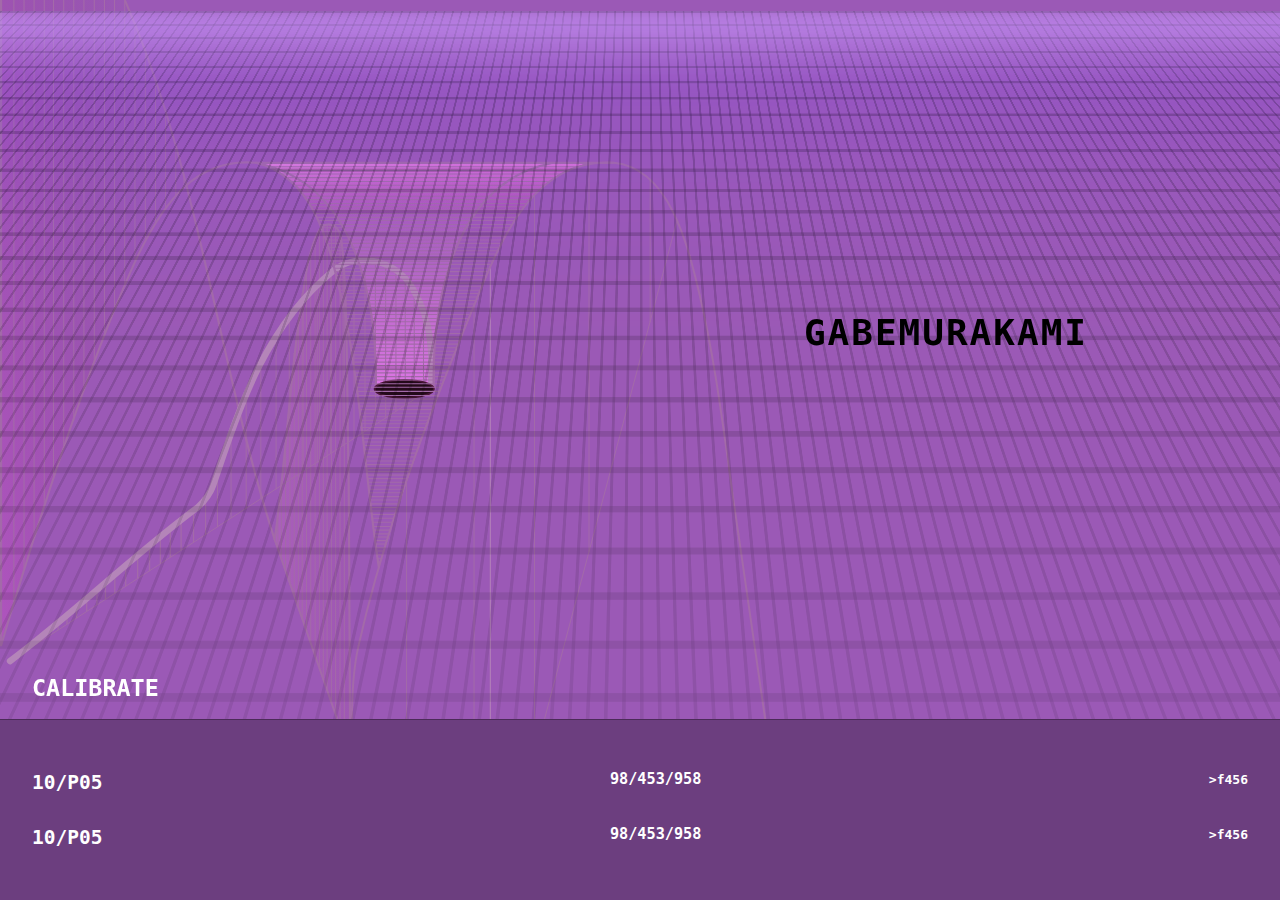
<file: index.html>
<!DOCTYPE html>
<html lang="<%= I18n.locale %>" dir="ltr">
<head>
    <title>Gabemurakami</title>
    <meta name="viewport" content="width=device-width,initial-scale=1">
    <meta name="mobile-web-app-capable" content="yes">

    <link rel="icon" href="/icon.png" type="image/png">
    <link rel="icon" href="/icon.svg" type="image/svg+xml">
    <link rel="apple-touch-icon" href="/icon.png">

    <link rel="stylesheet" href="assets/css/main.css">
    <link rel="stylesheet" href="assets/css/variables.css">
</head>

<body>

<main>

    <div class="spectral-purple-display">
        <div class="content">
            <div class="spectral-charts-container s-p-c-5634cali-container">
                <svg
                        width="204.17526mm"
                        height="200.61514mm"
                        viewBox="0 0 204.17526 200.61514"
                        version="1.1"
                        id="svg1"
                        xml:space="preserve"
                        xmlns:xlink="http://www.w3.org/1999/xlink"
                        xmlns="http://www.w3.org/2000/svg"
                        xmlns:svg="http://www.w3.org/2000/svg"><defs
     id="defs1"><linearGradient
       id="linearGradient103"><stop
         style="stop-color:#ff84ff;stop-opacity:0.66952378;"
         offset="0"
         id="stop103" /><stop
                        style="stop-color:#d380cd;stop-opacity:0;"
                        offset="1"
                        id="stop104" /></linearGradient><linearGradient
                        id="linearGradient59"><stop
         style="stop-color:#da79d7;stop-opacity:0.38665655;"
         offset="0"
         id="stop59" /><stop
                        style="stop-color:#772a73;stop-opacity:0;"
                        offset="1"
                        id="stop60" /></linearGradient><linearGradient
                        id="linearGradient54"><stop
         style="stop-color:#e99de9;stop-opacity:1;"
         offset="0"
         id="stop53" /><stop
                        style="stop-color:#c75ec2;stop-opacity:0;"
                        offset="1"
                        id="stop54" /></linearGradient><linearGradient
                        id="linearGradient52"><stop
         style="stop-color:#bd22bd;stop-opacity:0.29370272;"
         offset="0"
         id="stop51" /><stop
                        style="stop-color:#c75ec2;stop-opacity:0;"
                        offset="1"
                        id="stop52" /></linearGradient><linearGradient
                        id="linearGradient39"><stop
         style="stop-color:#cf4dcb;stop-opacity:1;"
         offset="0"
         id="stop39" /><stop
                        style="stop-color:#772a73;stop-opacity:0;"
                        offset="1"
                        id="stop40" /></linearGradient><linearGradient
                        xlink:href="#linearGradient103"
                        id="linearGradient105"
                        gradientUnits="userSpaceOnUse"
                        x1="773.93109"
                        y1="826.12598"
                        x2="774.31323"
                        y2="766.23132"
                        gradientTransform="translate(-8.7818667,468.85522)" /><linearGradient
                        xlink:href="#linearGradient59"
                        id="linearGradient106"
                        gradientUnits="userSpaceOnUse"
                        x1="730.62799"
                        y1="856.19373"
                        x2="787.73682"
                        y2="854.50995"
                        gradientTransform="translate(-8.7818667,468.85522)" /><linearGradient
                        xlink:href="#linearGradient39"
                        id="linearGradient107"
                        gradientUnits="userSpaceOnUse"
                        gradientTransform="matrix(4.9700969,0,0,4.9335033,-1556.6167,438.45168)"
                        x1="443.08014"
                        y1="171.7511"
                        x2="455.66003"
                        y2="169.85371" /><linearGradient
                        xlink:href="#linearGradient54"
                        id="linearGradient108"
                        gradientUnits="userSpaceOnUse"
                        gradientTransform="matrix(4.9782355,0,0,4.9782355,-1559.6231,432.20803)"
                        x1="467.21539"
                        y1="161.21964"
                        x2="467.23563"
                        y2="164.04645" /><linearGradient
                        xlink:href="#linearGradient52"
                        id="linearGradient109"
                        gradientUnits="userSpaceOnUse"
                        gradientTransform="matrix(4.9782355,0,0,4.9782355,-1559.6231,432.20804)"
                        x1="467.21539"
                        y1="161.21964"
                        x2="466.88483"
                        y2="166.09949" /></defs><g
                        id="layer1"
                        transform="translate(-658.05116,-1192.0064)"><path
       style="fill:url(#linearGradient105);fill-opacity:1;stroke:none;stroke-width:0.264583;stroke-linecap:round;stroke-dasharray:none;stroke-opacity:1"
       d="m 757.49601,1295.0205 15.30641,-0.079 0.11626,-8.4814 0.49046,-6.2066 0.47127,-4.1254 0.52414,-3.2657 0.84042,-4.1435 1.05029,-4.0799 0.53692,-1.7933 1.28985,-3.7557 1.40933,-3.2487 1.82353,-3.5572 1.8791,-3.0419 1.52265,-2.0916 2.47147,-2.8504 2.53558,-2.3883 3.63786,-2.6147 3.55727,-1.8948 3.34114,-1.2886 2.42832,-1.0277 h -6.3273 -13.7744 -34.19046 l -21.55743,0.11 5.15795,1.7376 2.62289,1.1816 3.10084,1.7892 3.46726,2.7049 2.02739,1.9623 1.67519,1.8946 1.39242,1.7994 1.56684,2.3183 1.43293,2.4533 1.48767,2.9759 1.63676,4.0021 1.06408,3.0657 1.4134,5.1614 1.10525,5.4805 0.90741,7.4985 0.57237,7.6519 z"
       id="path103-5" /><path
                        style="fill:url(#linearGradient106);fill-opacity:1;stroke:#a36aa9;stroke-width:0.264583;stroke-linecap:round;stroke-dasharray:none;stroke-opacity:1"
                        d="m 730.45223,1334.1871 20.25235,57.8805 -0.0936,-15.6453 -0.0468,-14.2655 -0.0935,-18.4282 -0.11109,-17.9137 -0.11806,-9.2181 -0.1819,-10.4842 -0.0992,-10.5172 -0.19844,-11.344 -0.38034,-13.0803 -0.16536,-5.5232 -0.42995,-6.4161 -0.32684,-3.0724 -0.37417,-2.0697 -0.91208,-1.8124 -1.54347,-0.7951 -1.50839,0.023 -0.74837,0.4911 -0.92374,1.0641 -0.95883,1.9059 -0.87698,2.3503 -0.90038,3.5898 -0.38587,1.906 -0.60804,3.5313 -0.86526,5.2969 -0.60804,4.3732 -0.7016,5.5776 -0.83828,6.7607 -0.89297,8.7478 -0.71107,7.1768 -0.74414,7.7887 -0.97565,9.1777 -0.99218,8.8966 -0.66146,3.9357 z"
                        id="path59-4" /><path
                        style="opacity:0.4;fill:url(#linearGradient107);fill-opacity:1;stroke:none;stroke-width:0.265903;stroke-linecap:round;stroke-dasharray:none;stroke-opacity:1"
                        d="m 658.34909,1192.0174 0.0859,169.4225 6.72465,-20.8305 6.32379,-19.494 5.952,-17.4042 6.42695,-17.8208 5.79729,-15.0524 7.20403,-15.741 5.33035,-8.6032 3.90068,-4.0147 1.6167,-1.4877 -1.82157,-6.7812 -2.24206,-8.0784 -3.49447,-11.0594 -2.96258,-8.3615 -3.49517,-8.8457 -1.63794,-3.8163 -0.93331,-2.0333 z"
                        id="path39-4-1" /><path
                        style="fill:url(#linearGradient108);fill-opacity:1;stroke:#a36aa9;stroke-width:0.284456;stroke-linecap:round;stroke-dasharray:none;stroke-opacity:1"
                        d="m 726.87869,1235.1965 87.24352,-0.156 -4.84063,1.6503 -3.54085,1.7785 -4.62354,3.4583 -3.27838,3.3674 -2.78465,3.7818 -2.20261,3.4804 -2.07468,3.7946 -2.9066,5.9571 -3.7713,9.1258 -2.75693,6.6418 -3.57278,8.6584 -3.6941,9.4595 -2.88843,7.2849 -3.29515,9.2601 -2.33035,6.7526 -2.94353,8.3676 -2.68526,8.8744 -1.55112,4.598 -0.54401,-2.3799 -1.18611,-8.7055 -1.05779,-9.5041 -0.87518,-7.5503 -2.01579,-16.7302 -2.06486,-14.6895 -2.68988,-13.3203 -0.9422,-3.7424 -1.15633,-4.5138 -1.71289,-5.3409 -2.11551,-5.1368 -2.16966,-4.09 -2.69615,-3.6117 -2.85399,-2.6961 -3.86314,-2.5305 z"
                        id="path40-5-2-5" /><path
                        style="fill:none;fill-opacity:1;stroke:#b485b9;stroke-width:0.264583;stroke-linecap:round;stroke-dasharray:none;stroke-opacity:1"
                        d="M 787.77932,1392.2246 V 1262.529"
                        id="path67-5" /><path
                        style="fill:url(#linearGradient109);fill-opacity:1;stroke:#a36aa9;stroke-width:0.284456;stroke-linecap:round;stroke-dasharray:none;stroke-opacity:1"
                        d="m 726.87869,1235.1965 87.24352,-0.156 -4.84063,1.6503 -3.54085,1.7785 -4.62354,3.4583 -3.27838,3.3674 -2.78465,3.7818 -2.20261,3.4804 -2.07468,3.7946 -2.9066,5.9571 -3.7713,9.1258 -2.75693,6.6418 -3.57278,8.6584 -3.6941,9.4595 -2.88843,7.2849 -3.29515,9.2601 -2.33035,6.7526 -2.94353,8.3676 -2.68526,8.8744 -1.55112,4.598 -0.54401,-2.3799 -1.18611,-8.7055 -1.05779,-9.5041 -0.87518,-7.5503 -2.01579,-16.7302 -2.06486,-14.6895 -2.68988,-13.3203 -0.9422,-3.7424 -1.15633,-4.5138 -1.71289,-5.3409 -2.11551,-5.1368 -2.16966,-4.09 -2.69615,-3.6117 -2.85399,-2.6961 -3.86314,-2.5305 z"
                        id="path40-5-4" /><path
                        style="fill:none;stroke:#a36aa9;stroke-width:0.285247;stroke-linecap:round;stroke-dasharray:none;stroke-opacity:1"
                        d="m 696.50154,1255.8363 v -50.5857"
                        id="path28-3-0-5-4-1-9" /><path
                        style="fill:none;stroke:#a36aa9;stroke-width:0.288298;stroke-linecap:butt;stroke-dasharray:none;stroke-opacity:1"
                        d="M 664.41279,1342.7691 V 1192.0113"
                        id="path28-9-5-7-8" /><path
                        style="fill:none;stroke:#a36aa9;stroke-width:0.287345;stroke-linecap:butt;stroke-dasharray:none;stroke-opacity:1"
                        d="M 661.72156,1351.7954 V 1192.0113"
                        id="path28-1-4-3" /><path
                        style="fill:none;stroke:#a36aa9;stroke-width:0.568912;stroke-dasharray:none;stroke-opacity:1"
                        d="M 725.87857,1235.0865 H 820.4845"
                        id="path5-46-4-8" /><path
                        style="fill:none;stroke:#a36aa9;stroke-width:0.289427;stroke-linecap:butt;stroke-dasharray:none;stroke-opacity:1"
                        d="M 667.07186,1334.4681 V 1192.0113"
                        id="path28-7-99-9-5" /><path
                        style="fill:none;stroke:#a36aa9;stroke-width:0.28988;stroke-linecap:butt;stroke-dasharray:none;stroke-opacity:1"
                        d="M 669.76309,1326.3364 V 1192.0113"
                        id="path28-9-3-1-3-2" /><path
                        style="fill:none;stroke:#a36aa9;stroke-width:0.289304;stroke-linecap:butt;stroke-dasharray:none;stroke-opacity:1"
                        d="m 672.21314,1318.6983 v -126.687"
                        id="path28-3-4-9-2" /><path
                        style="fill:none;stroke:#a36aa9;stroke-width:0.289101;stroke-linecap:butt;stroke-dasharray:none;stroke-opacity:1"
                        d="M 674.90437,1310.7014 V 1192.0113"
                        id="path28-9-1-9-2-2" /><path
                        style="fill:none;stroke:#a36aa9;stroke-width:0.288686;stroke-linecap:butt;stroke-dasharray:none;stroke-opacity:1"
                        d="M 677.56344,1303.363 V 1192.0113"
                        id="path28-7-9-1-8-7" /><path
                        style="fill:none;stroke:#a36aa9;stroke-width:0.287695;stroke-linecap:butt;stroke-dasharray:none;stroke-opacity:1"
                        d="M 680.25468,1295.5065 V 1192.0113"
                        id="path28-9-3-4-0-3-0" /><path
                        style="fill:none;stroke:#a36aa9;stroke-width:0.287227;stroke-linecap:butt;stroke-dasharray:none;stroke-opacity:1"
                        d="m 683.00271,1288.2021 v -96.1908"
                        id="path28-3-0-7-0-3" /><path
                        style="fill:none;stroke:#a36aa9;stroke-width:0.285804;stroke-linecap:butt;stroke-dasharray:none;stroke-opacity:1"
                        d="m 685.69395,1280.7587 v -88.7474"
                        id="path28-9-1-3-5-1-4" /><path
                        style="fill:none;stroke:#a36aa9;stroke-width:0.284842;stroke-linecap:butt;stroke-dasharray:none;stroke-opacity:1"
                        d="m 688.35303,1273.9865 v -81.9754"
                        id="path28-7-9-6-8-7-6" /><path
                        style="fill:none;stroke:#a36aa9;stroke-width:0.285263;stroke-linecap:butt;stroke-dasharray:none;stroke-opacity:1"
                        d="m 691.04426,1267.193 v -75.1819"
                        id="path28-9-3-4-1-7-8-3" /><path
                        style="fill:none;stroke:#a36aa9;stroke-width:0.284456;stroke-linecap:round;stroke-dasharray:none;stroke-opacity:1"
                        d="M 693.75351,1260.8289 V 1198.046"
                        id="path28-9-3-4-4-0-9-6" /><path
                        style="fill:none;stroke:#a36aa9;stroke-width:0.283525;stroke-linecap:round;stroke-dasharray:none;stroke-opacity:1"
                        d="m 699.19279,1251.0337 v -38.0511"
                        id="path28-9-1-3-2-8-5-3" /><path
                        style="fill:none;stroke:#a36aa9;stroke-width:0.280935;stroke-linecap:round;stroke-dasharray:none;stroke-opacity:1"
                        d="m 701.85186,1247.0022 v -25.9126"
                        id="path28-7-9-6-5-0-4-3" /><path
                        style="fill:none;stroke:#a36aa9;stroke-width:0.273602;stroke-linecap:round;stroke-dasharray:none;stroke-opacity:1"
                        d="m 704.54309,1243.4621 v -13.3622"
                        id="path28-9-3-4-1-4-4-9-4" /><path
                        style="fill:none;stroke:#a36aa9;stroke-width:0.234135;stroke-linecap:round;stroke-dasharray:none;stroke-opacity:1"
                        d="m 706.70395,1241.1766 v -3.342"
                        id="path28-9-3-4-1-4-4-9-5-4" /><path
                        style="fill:none;stroke:#a36aa9;stroke-width:0.568912;stroke-linecap:round;stroke-dasharray:none;stroke-opacity:1"
                        d="m 725.87857,1235.0865 c -15.37404,-1.4262 -24.20143,9.4537 -31.80729,25.5401 -5.6067,12.2545 -17.2737,40.2028 -35.73542,102.1433"
                        id="path6-0-7-0-3" /><path
                        id="path21-0-8-9"
                        style="fill:none;stroke:#a36aa9;stroke-width:0.529167;stroke-linecap:round;stroke-dasharray:none;stroke-opacity:1"
                        d="m 820.4845,1235.0865 c 14.67764,1.4178 19.57059,21.6822 22.73601,35.1872 4.85602,20.7598 6.99745,42.011 10.20702,63.0549 m -32.94303,-98.2421 c -21.61589,-1.5263 -30.30257,21.3153 -37.11194,37.9759 -11.98566,29.1884 -23.5126,58.83 -30.43076,89.7074" /><path
                        style="fill:none;stroke:#a36aa9;stroke-width:1.31715;stroke-opacity:1"
                        d="M 658.3358,1362.7699 Z"
                        id="path23-7-0-2" /><path
                        style="fill:none;stroke:#a36aa9;stroke-width:0.569278;stroke-dasharray:none;stroke-opacity:1"
                        d="M 658.3358,1362.7699 V 1192.0132"
                        id="path24-6-8-5" /><path
                        style="fill:none;stroke:#a36aa9;stroke-width:0.568912;stroke-linecap:butt;stroke-dasharray:none;stroke-opacity:1"
                        d="m 691.16595,1192.2348 c 19.59512,44.8331 24.57987,96.2948 39.56625,142.553"
                        id="path25-1-6-8" /><path
                        style="fill:none;stroke:#a36aa9;stroke-width:0.568912;stroke-linecap:round;stroke-dasharray:none;stroke-opacity:1"
                        d="m 730.7322,1334.7878 c 3.43224,-24.4356 4.28914,-49.2345 8.87545,-73.4926 0.93137,-3.4723 2.62079,-12.8453 7.51932,-9.0029 0.63094,0.7119 1.03174,2.0044 1.15281,2.8511 0.21406,1.4963 0.54149,3.9575 0.69766,6.5269 0.21057,3.4648 0.1797,3.5261 0.47143,9.1415 0.57383,15.1745 0.46148,30.0278 0.81464,45.0386 0.25289,25.4574 0.25289,50.9165 0.46148,76.3743"
                        id="path30-2-2-0" /><path
                        style="fill:none;stroke:#a36aa9;stroke-width:0.529167;stroke-linecap:round;stroke-dasharray:none;stroke-opacity:1"
                        d="m 730.7322,1334.7878 19.99274,57.4369"
                        id="path31-9-5-4" /><path
                        style="fill:none;stroke:#a36aa9;stroke-width:0.284456;stroke-linecap:round;stroke-dasharray:none;stroke-opacity:1"
                        d="M 749.14967,1387.6991 V 1262.0889"
                        id="path32-61-7-7" /><path
                        style="fill:none;stroke:#a36aa9;stroke-width:0.284456;stroke-linecap:round;stroke-dasharray:none;stroke-opacity:1"
                        d="M 748.01728,1384.6645 V 1254.1916"
                        id="path32-0-0-4-6" /><path
                        style="fill:none;stroke:#a36aa9;stroke-width:0.284456;stroke-linecap:round;stroke-dasharray:none;stroke-opacity:1"
                        d="m 746.85098,1381.0903 0.01,-129.1175"
                        id="path32-0-8-42-9-5" /><path
                        style="fill:none;stroke:#a36aa9;stroke-width:0.284456;stroke-linecap:round;stroke-dasharray:none;stroke-opacity:1"
                        d="m 745.73964,1377.8603 -0.01,-126.3817"
                        id="path32-9-2-9-7" /><path
                        style="fill:none;stroke:#a36aa9;stroke-width:0.284456;stroke-linecap:round;stroke-dasharray:none;stroke-opacity:1"
                        d="M 744.60724,1374.836 V 1251.2817"
                        id="path32-0-2-2-4-1" /><path
                        style="fill:none;stroke:#a36aa9;stroke-width:0.284456;stroke-linecap:round;stroke-dasharray:none;stroke-opacity:1"
                        d="m 743.5855,1371.4963 0.0299,-119.7537"
                        id="path32-0-8-0-05-5-3" /><path
                        style="fill:none;stroke:#a36aa9;stroke-width:0.284456;stroke-linecap:round;stroke-dasharray:none;stroke-opacity:1"
                        d="M 742.5563,1368.5437 V 1252.7513"
                        id="path32-6-5-9-3" /><path
                        style="fill:none;stroke:#a36aa9;stroke-width:0.284456;stroke-linecap:round;stroke-dasharray:none;stroke-opacity:1"
                        d="M 741.42391,1365.5221 V 1255.0962"
                        id="path32-0-6-29-3-3" /><path
                        style="fill:none;stroke:#a36aa9;stroke-width:0.284456;stroke-linecap:round;stroke-dasharray:none;stroke-opacity:1"
                        d="M 740.25761,1361.9552 V 1258.3065"
                        id="path32-0-8-4-0-5-8" /><path
                        style="fill:none;stroke:#a36aa9;stroke-width:0.284456;stroke-linecap:round;stroke-dasharray:none;stroke-opacity:1"
                        d="m 739.14627,1358.7325 v -95.4882"
                        id="path32-9-9-28-7-5" /><path
                        style="fill:none;stroke:#a36aa9;stroke-width:0.284456;stroke-linecap:round;stroke-dasharray:none;stroke-opacity:1"
                        d="m 738.01387,1355.7169 v -86.1598"
                        id="path32-0-2-5-3-0-1" /><path
                        style="fill:none;stroke:#a36aa9;stroke-width:0.284456;stroke-linecap:round;stroke-dasharray:none;stroke-opacity:1"
                        d="m 736.99212,1352.3918 v -74.8351"
                        id="path32-0-8-0-0-8-8-0" /><path
                        style="fill:none;stroke:#a36aa9;stroke-width:0.284456;stroke-linecap:round;stroke-dasharray:none;stroke-opacity:1"
                        d="m 735.90224,1349.5197 v -64.0444"
                        id="path32-6-7-04-1-8" /><path
                        style="fill:none;stroke:#a36aa9;stroke-width:0.284456;stroke-linecap:round;stroke-dasharray:none;stroke-opacity:1"
                        d="m 734.76984,1346.5119 v -47.2885"
                        id="path32-0-6-2-0-9-7" /><path
                        style="fill:none;stroke:#a36aa9;stroke-width:0.284456;stroke-linecap:round;stroke-dasharray:none;stroke-opacity:1"
                        d="m 733.60354,1342.957 v -34.5388"
                        id="path32-0-8-4-7-9-9-6" /><path
                        style="fill:none;stroke:#a36aa9;stroke-width:0.281418;stroke-linecap:round;stroke-dasharray:none;stroke-opacity:1"
                        d="m 732.4922,1339.7684 v -20.5315"
                        id="path32-9-9-2-1-7-3" /><path
                        style="fill:none;stroke:#a36aa9;stroke-width:0.284456;stroke-linecap:round;stroke-dasharray:none;stroke-opacity:1"
                        d="m 731.5663,1337.1558 v -7.9638"
                        id="path32-0-2-5-2-9-8-5" /><path
                        style="fill:#000000;fill-opacity:1;stroke:#a36aa9;stroke-width:0.284456;stroke-linecap:round;stroke-dasharray:none;stroke-opacity:1"
                        d="m 731.57093,1237.0763 h 76.83693"
                        id="path34-6-2-0" /><path
                        style="fill:#000000;fill-opacity:1;stroke:#a36aa9;stroke-width:0.284456;stroke-linecap:round;stroke-dasharray:none;stroke-opacity:1"
                        d="m 729.71162,1236.1281 h 80.86819"
                        id="path34-6-2-6-8" /><path
                        style="fill:#000000;fill-opacity:1;stroke:#a36aa9;stroke-width:0.284456;stroke-linecap:round;stroke-dasharray:none;stroke-opacity:1"
                        d="m 733.82601,1239.0052 h 70.99881"
                        id="path35-2-5-0" /><path
                        style="fill:#000000;fill-opacity:1;stroke:#a36aa9;stroke-width:0.284456;stroke-linecap:round;stroke-dasharray:none;stroke-opacity:1"
                        d="m 736.35836,1241.0131 h 65.73831"
                        id="path36-5-3-4" /><path
                        style="fill:#000000;fill-opacity:1;stroke:#a36aa9;stroke-width:0.285263;stroke-linecap:round;stroke-dasharray:none;stroke-opacity:1"
                        d="m 737.85711,1242.8909 h 62.18138"
                        id="path34-9-4-4-1" /><path
                        style="fill:#000000;fill-opacity:1;stroke:#a36aa9;stroke-width:0.284456;stroke-linecap:round;stroke-dasharray:none;stroke-opacity:1"
                        d="m 739.3313,1244.8198 h 58.87715"
                        id="path35-1-4-9-1" /><path
                        style="fill:#000000;fill-opacity:1;stroke:#a36aa9;stroke-width:0.285396;stroke-linecap:round;stroke-dasharray:none;stroke-opacity:1"
                        d="m 740.45978,1246.695 h 56.15724"
                        id="path36-7-9-0-3" /><path
                        style="fill:#000000;fill-opacity:1;stroke:#a36aa9;stroke-width:0.285048;stroke-linecap:round;stroke-dasharray:none;stroke-opacity:1"
                        d="m 741.58474,1248.4729 h 53.73792"
                        id="path34-9-9-93-2-5" /><path
                        style="fill:#000000;fill-opacity:1;stroke:#a36aa9;stroke-width:0.284456;stroke-linecap:round;stroke-dasharray:none;stroke-opacity:1"
                        d="m 742.58478,1250.3659 h 51.41884"
                        id="path35-1-7-6-0-93" /><path
                        style="fill:#000000;fill-opacity:1;stroke:#a36aa9;stroke-width:0.285193;stroke-linecap:round;stroke-dasharray:none;stroke-opacity:1"
                        d="m 743.14119,1252.2845 h 49.6518"
                        id="path36-7-7-0-1-4" /><path
                        style="fill:#000000;fill-opacity:1;stroke:#a36aa9;stroke-width:0.28506;stroke-linecap:round;stroke-dasharray:none;stroke-opacity:1"
                        d="m 744.22621,1254.4729 h 47.37708"
                        id="path34-9-5-50-9-1" /><path
                        style="fill:#000000;fill-opacity:1;stroke:#a36aa9;stroke-width:0.285536;stroke-linecap:round;stroke-dasharray:none;stroke-opacity:1"
                        d="m 744.79556,1256.4018 h 45.73275"
                        id="path35-1-6-2-6-5" /><path
                        style="fill:#000000;fill-opacity:1;stroke:#a36aa9;stroke-width:0.284456;stroke-linecap:round;stroke-dasharray:none;stroke-opacity:1"
                        d="m 745.37679,1258.3551 h 44.08897"
                        id="path36-7-3-9-2-0" /><path
                        style="fill:#000000;fill-opacity:1;stroke:#a36aa9;stroke-width:0.284456;stroke-linecap:round;stroke-dasharray:none;stroke-opacity:1"
                        d="m 752.97282,1298.5976 h 20.02076"
                        id="path35-1-6-3-4-8-5-1" /><path
                        style="fill:#000000;fill-opacity:1;stroke:#a36aa9;stroke-width:0.284456;stroke-linecap:round;stroke-dasharray:none;stroke-opacity:1"
                        d="m 753.19575,1300.3884 h 19.22433"
                        id="path36-7-3-8-7-8-8-2" /><path
                        style="fill:#000000;fill-opacity:1;stroke:#a36aa9;stroke-width:0.284456;stroke-linecap:round;stroke-dasharray:none;stroke-opacity:1"
                        d="m 753.54945,1302.2508 h 18.09694"
                        id="path34-9-9-9-5-2-6-2-26" /><path
                        style="fill:#000000;fill-opacity:1;stroke:#a36aa9;stroke-width:0.284456;stroke-linecap:round;stroke-dasharray:none;stroke-opacity:1"
                        d="m 753.73358,1304.1438 h 17.04018"
                        id="path35-1-7-4-6-4-8-6-9" /><path
                        style="fill:#000000;fill-opacity:1;stroke:#a36aa9;stroke-width:0.282436;stroke-linecap:round;stroke-dasharray:none;stroke-opacity:1"
                        d="m 753.9171,1306.0624 h 16.29002"
                        id="path36-7-7-8-1-0-3-0-1" /><path
                        style="fill:#000000;fill-opacity:1;stroke:#a36aa9;stroke-width:0.285788;stroke-linecap:round;stroke-dasharray:none;stroke-opacity:1"
                        d="M 754.35468,1307.9997 H 769.4125"
                        id="path34-9-9-5-8-0-8-6-0" /><path
                        style="fill:#000000;fill-opacity:1;stroke:#a36aa9;stroke-width:0.284456;stroke-linecap:round;stroke-dasharray:none;stroke-opacity:1"
                        d="m 754.31163,1309.8928 h 14.42003"
                        id="path35-1-7-0-6-8-3-6-4" /><path
                        style="fill:#000000;fill-opacity:1;stroke:#a36aa9;stroke-width:0.284456;stroke-linecap:round;stroke-dasharray:none;stroke-opacity:1"
                        d="m 754.53144,1311.8906 h 13.53572"
                        id="path36-7-7-9-2-1-3-4-2" /><path
                        style="fill:#000000;fill-opacity:1;stroke:#a36aa9;stroke-width:0.284456;stroke-linecap:round;stroke-dasharray:none;stroke-opacity:1"
                        d="m 754.69587,1313.9998 h 12.55081"
                        id="path34-9-5-6-8-3-38-6-7" /><path
                        style="fill:#000000;fill-opacity:1;stroke:#a36aa9;stroke-width:0.284456;stroke-linecap:round;stroke-dasharray:none;stroke-opacity:1"
                        d="m 755.07711,1315.9286 h 11.54264"
                        id="path35-1-6-3-4-1-0-2-4" /><path
                        style="fill:#000000;fill-opacity:1;stroke:#a36aa9;stroke-width:0.284456;stroke-linecap:round;stroke-dasharray:none;stroke-opacity:1"
                        d="m 755.39133,1317.7194 h 10.44733"
                        id="path36-7-3-8-7-1-4-8-0" /><path
                        style="fill:#000000;fill-opacity:1;stroke:#a36aa9;stroke-width:0.284456;stroke-linecap:round;stroke-dasharray:none;stroke-opacity:1"
                        d="m 755.40035,1319.5817 h 9.73817"
                        id="path34-9-9-9-5-2-0-7-9-3" /><path
                        style="fill:#000000;fill-opacity:1;stroke:#a36aa9;stroke-width:0.284456;stroke-linecap:round;stroke-dasharray:none;stroke-opacity:1"
                        d="m 755.62144,1321.4748 h 8.98664"
                        id="path35-1-7-4-6-4-3-6-6-2" /><path
                        style="fill:#000000;fill-opacity:1;stroke:#a36aa9;stroke-width:0.292117;stroke-linecap:round;stroke-dasharray:none;stroke-opacity:1"
                        d="m 755.87104,1323.3934 h 8.12151"
                        id="path36-7-7-8-1-0-4-8-0-8" /><path
                        style="fill:#000000;fill-opacity:1;stroke:#a36aa9;stroke-width:0.288553;stroke-linecap:round;stroke-dasharray:none;stroke-opacity:1"
                        d="m 756.08269,1325.3307 h 7.26023"
                        id="path34-9-9-5-8-0-9-9-7-0" /><path
                        style="fill:#000000;fill-opacity:1;stroke:#a36aa9;stroke-width:0.287601;stroke-linecap:round;stroke-dasharray:none;stroke-opacity:1"
                        d="m 756.2522,1327.2237 h 6.40823"
                        id="path35-1-7-0-6-8-6-0-0-3" /><path
                        style="fill:#000000;fill-opacity:1;stroke:#a36aa9;stroke-width:0.284456;stroke-linecap:round;stroke-dasharray:none;stroke-opacity:1"
                        d="m 756.5869,1329.1423 h 5.52045"
                        id="path36-7-7-9-2-1-9-6-1-7" /><path
                        style="fill:#000000;fill-opacity:1;stroke:#a36aa9;stroke-width:0.284456;stroke-linecap:round;stroke-dasharray:none;stroke-opacity:1"
                        d="m 756.75996,1331.3308 h 4.52845"
                        id="path34-9-5-6-8-3-3-8-0-00" /><path
                        style="fill:#000000;fill-opacity:1;stroke:#a36aa9;stroke-width:0.290714;stroke-linecap:round;stroke-dasharray:none;stroke-opacity:1"
                        d="m 757.03894,1333.2596 h 3.65054"
                        id="path35-1-6-3-4-1-3-7-1-3" /><path
                        style="fill:#000000;fill-opacity:1;stroke:#a36aa9;stroke-width:0.284456;stroke-linecap:round;stroke-dasharray:none;stroke-opacity:1"
                        d="m 757.27549,1335.0504 h 2.89219"
                        id="path36-7-3-8-7-1-8-9-3-4" /><path
                        style="fill:#000000;fill-opacity:1;stroke:#a36aa9;stroke-width:0.284456;stroke-linecap:round;stroke-dasharray:none;stroke-opacity:1"
                        d="m 757.60691,1336.9127 h 2.05003"
                        id="path34-9-9-9-5-2-0-0-0-7-9" /><path
                        style="fill:#000000;fill-opacity:1;stroke:#a36aa9;stroke-width:0.284456;stroke-linecap:round;stroke-dasharray:none;stroke-opacity:1"
                        d="m 757.71051,1338.8057 h 1.50022"
                        id="path35-1-7-4-6-4-3-5-3-7-2" /><path
                        style="fill:#000000;fill-opacity:1;stroke:#a36aa9;stroke-width:0.278653;stroke-linecap:round;stroke-dasharray:none;stroke-opacity:1"
                        d="M 732.61593,1238.0681 H 806.3502"
                        id="path34-6-2-9-7" /><path
                        style="fill:#000000;fill-opacity:1;stroke:#a36aa9;stroke-width:0.279365;stroke-linecap:round;stroke-dasharray:none;stroke-opacity:1"
                        d="m 734.93513,1240.0445 h 68.4806"
                        id="path35-2-5-3-4" /><path
                        style="fill:#000000;fill-opacity:1;stroke:#a36aa9;stroke-width:0.280294;stroke-linecap:round;stroke-dasharray:none;stroke-opacity:1"
                        d="m 737.18307,1242.0524 h 63.82862"
                        id="path36-5-3-7-2" /><path
                        style="fill:#000000;fill-opacity:1;stroke:#a36aa9;stroke-width:0.281511;stroke-linecap:round;stroke-dasharray:none;stroke-opacity:1"
                        d="m 738.39693,1243.9302 h 60.55618"
                        id="path34-9-4-4-8-5" /><path
                        style="fill:#000000;fill-opacity:1;stroke:#a36aa9;stroke-width:0.280465;stroke-linecap:round;stroke-dasharray:none;stroke-opacity:1"
                        d="m 739.88673,1245.8591 h 57.23658"
                        id="path35-1-4-9-7-2" /><path
                        style="fill:#000000;fill-opacity:1;stroke:#a36aa9;stroke-width:0.282385;stroke-linecap:round;stroke-dasharray:none;stroke-opacity:1"
                        d="m 740.95276,1247.5917 h 54.97859"
                        id="path36-7-9-0-4-4" /><path
                        style="fill:#000000;fill-opacity:1;stroke:#a36aa9;stroke-width:0.281886;stroke-linecap:round;stroke-dasharray:none;stroke-opacity:1"
                        d="m 741.99834,1249.5122 h 52.55219"
                        id="path34-9-9-93-2-1-4" /><path
                        style="fill:#000000;fill-opacity:1;stroke:#a36aa9;stroke-width:0.28214;stroke-linecap:round;stroke-dasharray:none;stroke-opacity:1"
                        d="m 742.82486,1251.4052 h 50.58511"
                        id="path35-1-7-6-0-9-3" /><path
                        style="fill:#000000;fill-opacity:1;stroke:#a36aa9;stroke-width:0.282232;stroke-linecap:round;stroke-dasharray:none;stroke-opacity:1"
                        d="m 743.64074,1253.3238 h 48.62648"
                        id="path36-7-7-0-1-0-8" /><path
                        style="fill:#000000;fill-opacity:1;stroke:#a36aa9;stroke-width:0.28284;stroke-linecap:round;stroke-dasharray:none;stroke-opacity:1"
                        d="m 744.30056,1255.5122 h 46.64173"
                        id="path34-9-5-50-9-9-6" /><path
                        style="fill:#000000;fill-opacity:1;stroke:#a36aa9;stroke-width:0.282986;stroke-linecap:round;stroke-dasharray:none;stroke-opacity:1"
                        d="m 744.95925,1257.4411 h 44.91959"
                        id="path35-1-6-2-6-8-0" /><path
                        style="fill:#000000;fill-opacity:1;stroke:#a36aa9;stroke-width:0.28287;stroke-linecap:round;stroke-dasharray:none;stroke-opacity:1"
                        d="m 745.63674,1259.2319 h 43.59888"
                        id="path36-7-3-9-2-8-8" /><path
                        style="fill:#000000;fill-opacity:1;stroke:#a36aa9;stroke-width:0.28043;stroke-linecap:round;stroke-dasharray:none;stroke-opacity:1"
                        d="m 753.19535,1299.4626 h 19.45812"
                        id="path35-1-6-3-4-8-5-2-1" /><path
                        style="fill:#000000;fill-opacity:1;stroke:#a36aa9;stroke-width:0.280382;stroke-linecap:round;stroke-dasharray:none;stroke-opacity:1"
                        d="m 753.3231,1301.3326 h 18.67768"
                        id="path36-7-3-8-7-8-8-0-3" /><path
                        style="fill:#000000;fill-opacity:1;stroke:#a36aa9;stroke-width:0.282979;stroke-linecap:round;stroke-dasharray:none;stroke-opacity:1"
                        d="M 753.50502,1303.2108 H 771.4147"
                        id="path34-9-9-9-5-2-6-2-2-3" /><path
                        style="fill:#000000;fill-opacity:1;stroke:#a36aa9;stroke-width:0.283282;stroke-linecap:round;stroke-dasharray:none;stroke-opacity:1"
                        d="m 753.73702,1305.1355 h 16.89986"
                        id="path35-1-7-4-6-4-8-6-1-3" /><path
                        style="fill:#000000;fill-opacity:1;stroke:#a36aa9;stroke-width:0.278628;stroke-linecap:round;stroke-dasharray:none;stroke-opacity:1"
                        d="m 754.06059,1306.9907 h 15.85376"
                        id="path36-7-7-8-1-0-3-0-7-7" /><path
                        style="fill:#000000;fill-opacity:1;stroke:#a36aa9;stroke-width:0.282073;stroke-linecap:round;stroke-dasharray:none;stroke-opacity:1"
                        d="m 754.35557,1308.9598 h 14.66896"
                        id="path34-9-9-5-8-0-8-6-5-9" /><path
                        style="fill:#000000;fill-opacity:1;stroke:#a36aa9;stroke-width:0.280908;stroke-linecap:round;stroke-dasharray:none;stroke-opacity:1"
                        d="m 754.42366,1310.8845 h 14.06253"
                        id="path35-1-7-0-6-8-3-6-1-8" /><path
                        style="fill:#000000;fill-opacity:1;stroke:#a36aa9;stroke-width:0.277185;stroke-linecap:round;stroke-dasharray:none;stroke-opacity:1"
                        d="m 754.84588,1312.8909 h 12.85263"
                        id="path36-7-7-9-2-1-3-4-7-6" /><path
                        style="fill:#000000;fill-opacity:1;stroke:#a36aa9;stroke-width:0.280209;stroke-linecap:round;stroke-dasharray:none;stroke-opacity:1"
                        d="m 754.93403,1314.944 h 12.17882"
                        id="path34-9-5-6-8-3-38-6-4-7" /><path
                        style="fill:#000000;fill-opacity:1;stroke:#a36aa9;stroke-width:0.278678;stroke-linecap:round;stroke-dasharray:none;stroke-opacity:1"
                        d="m 755.25037,1316.7935 h 11.07854"
                        id="path35-1-6-3-4-1-0-2-1-0" /><path
                        style="fill:#000000;fill-opacity:1;stroke:#a36aa9;stroke-width:0.284456;stroke-linecap:round;stroke-dasharray:none;stroke-opacity:1"
                        d="m 755.28498,1318.6478 h 10.44733"
                        id="path36-7-3-8-7-1-4-8-7-4" /><path
                        style="fill:#000000;fill-opacity:1;stroke:#a36aa9;stroke-width:0.28197;stroke-linecap:round;stroke-dasharray:none;stroke-opacity:1"
                        d="m 755.54514,1320.5418 h 9.56875"
                        id="path34-9-9-9-5-2-0-7-9-1-8" /><path
                        style="fill:#000000;fill-opacity:1;stroke:#a36aa9;stroke-width:0.280292;stroke-linecap:round;stroke-dasharray:none;stroke-opacity:1"
                        d="m 755.85966,1322.3872 h 8.72545"
                        id="path35-1-7-4-6-4-3-6-6-1-4" /><path
                        style="fill:#000000;fill-opacity:1;stroke:#a36aa9;stroke-width:0.288987;stroke-linecap:round;stroke-dasharray:none;stroke-opacity:1"
                        d="m 756.03413,1324.3094 h 7.94841"
                        id="path36-7-7-8-1-0-4-8-0-1-8" /><path
                        style="fill:#000000;fill-opacity:1;stroke:#a36aa9;stroke-width:0.284456;stroke-linecap:round;stroke-dasharray:none;stroke-opacity:1"
                        d="m 756.09908,1326.2692 h 7.05552"
                        id="path34-9-9-5-8-0-9-9-7-7-1" /><path
                        style="fill:#000000;fill-opacity:1;stroke:#a36aa9;stroke-width:0.277311;stroke-linecap:round;stroke-dasharray:none;stroke-opacity:1"
                        d="m 756.55391,1328.1621 h 5.95791"
                        id="path35-1-7-0-6-8-6-0-0-0-6" /><path
                        style="fill:#000000;fill-opacity:1;stroke:#a36aa9;stroke-width:0.278628;stroke-linecap:round;stroke-dasharray:none;stroke-opacity:1"
                        d="m 756.69131,1330.204 h 5.2966"
                        id="path36-7-7-9-2-1-9-6-1-4-8" /><path
                        style="fill:#000000;fill-opacity:1;stroke:#a36aa9;stroke-width:0.282128;stroke-linecap:round;stroke-dasharray:none;stroke-opacity:1"
                        d="m 756.81178,1332.2692 h 4.45464"
                        id="path34-9-5-6-8-3-3-8-0-0-5" /><path
                        style="fill:#000000;fill-opacity:1;stroke:#a36aa9;stroke-width:0.290714;stroke-linecap:round;stroke-dasharray:none;stroke-opacity:1"
                        d="m 757.04824,1334.1083 h 3.65054"
                        id="path35-1-6-3-4-1-3-7-1-8-2" /><path
                        style="fill:#000000;fill-opacity:1;stroke:#a36aa9;stroke-width:0.277855;stroke-linecap:round;stroke-dasharray:none;stroke-opacity:1"
                        d="m 757.34553,1335.9664 h 2.75952"
                        id="path36-7-3-8-7-1-8-9-3-5-1" /><path
                        style="fill:#000000;fill-opacity:1;stroke:#a36aa9;stroke-width:0.284456;stroke-linecap:round;stroke-dasharray:none;stroke-opacity:1"
                        d="m 757.59379,1337.8063 h 2.05003"
                        id="path34-9-9-9-5-2-0-0-0-7-1-9" /><path
                        style="fill:#000000;fill-opacity:1;stroke:#a36aa9;stroke-width:0.245352;stroke-linecap:round;stroke-dasharray:none;stroke-opacity:1"
                        d="m 757.86143,1339.8562 h 1.11611"
                        id="path35-1-7-4-6-4-3-5-3-7-6-9" /><path
                        style="fill:none;fill-opacity:1;stroke:#a36aa9;stroke-width:0.529167;stroke-linecap:round;stroke-dasharray:none;stroke-opacity:1"
                        d="m 752.94175,1362.7698 c -2.24644,9.6561 -1.50007,19.6439 -2.21632,29.4548"
                        id="path37-3-2-6" /><path
                        style="fill:none;fill-opacity:1;stroke:#a36aa9;stroke-width:0.270521;stroke-linecap:round;stroke-dasharray:none;stroke-opacity:1"
                        d="M 734.5968,1319.0931 V 1275.823"
                        id="path82-7" /><path
                        style="fill:none;fill-opacity:1;stroke:#a36aa9;stroke-width:0.271725;stroke-linecap:round;stroke-dasharray:none;stroke-opacity:1"
                        d="m 731.09718,1321.3592 v -39.5969"
                        id="path83-7" /><path
                        style="fill:none;fill-opacity:1;stroke:#a36aa9;stroke-width:0.273521;stroke-linecap:round;stroke-dasharray:none;stroke-opacity:1"
                        d="m 727.0655,1323.9699 v -35.0981"
                        id="path84-3" /><path
                        style="fill:none;fill-opacity:1;stroke:#a36aa9;stroke-width:0.276238;stroke-linecap:round;stroke-dasharray:none;stroke-opacity:1"
                        d="m 723.18866,1326.4802 v -29.6708"
                        id="path85-7" /><path
                        style="fill:none;fill-opacity:1;stroke:#a36aa9;stroke-width:0.281776;stroke-linecap:round;stroke-dasharray:none;stroke-opacity:1"
                        d="M 719.18524,1329.0726 V 1306.659"
                        id="path86-1" /><path
                        style="fill:none;fill-opacity:1;stroke:#a36aa9;stroke-width:0.297754;stroke-linecap:round;stroke-dasharray:none;stroke-opacity:1"
                        d="m 715.58862,1331.2993 v -13.3942"
                        id="path87-2" /><path
                        style="fill:none;fill-opacity:1;stroke:#a36aa9;stroke-width:0.318867;stroke-linecap:round;stroke-dasharray:none;stroke-opacity:1"
                        d="m 712.4399,1333.3757 v -9.3917"
                        id="path88-2" /><path
                        style="fill:none;fill-opacity:1;stroke:#a36aa9;stroke-width:0.332271;stroke-linecap:round;stroke-dasharray:none;stroke-opacity:1"
                        d="m 709.26077,1335.4045 v -8.3492"
                        id="path89-1" /><path
                        style="fill:none;fill-opacity:1;stroke:#a36aa9;stroke-width:0.343465;stroke-linecap:butt;stroke-dasharray:none;stroke-opacity:1"
                        d="m 705.97369,1337.6275 v -8.1522"
                        id="path90-5" /><path
                        style="fill:none;fill-opacity:1;stroke:#a36aa9;stroke-width:0.352708;stroke-linecap:butt;stroke-dasharray:none;stroke-opacity:1"
                        d="m 703.11556,1339.4908 v -7.9368"
                        id="path91-0" /><path
                        style="fill:none;fill-opacity:1;stroke:#a36aa9;stroke-width:0.361476;stroke-linecap:butt;stroke-dasharray:none;stroke-opacity:1"
                        d="m 700.48089,1341.1843 v -7.7335"
                        id="path92-9" /><path
                        style="fill:none;fill-opacity:1;stroke:#a36aa9;stroke-width:0.37229;stroke-linecap:butt;stroke-dasharray:none;stroke-opacity:1"
                        d="m 697.61326,1343.0411 v -7.5447"
                        id="path93-0" /><path
                        style="fill:none;fill-opacity:1;stroke:#a36aa9;stroke-width:0.361201;stroke-linecap:butt;stroke-dasharray:none;stroke-opacity:1"
                        d="m 694.47551,1345.0729 v -6.4612"
                        id="path94-4" /><path
                        style="fill:none;fill-opacity:1;stroke:#a36aa9;stroke-width:0.333689;stroke-linecap:butt;stroke-dasharray:none;stroke-opacity:1"
                        d="m 691.3116,1347.1217 v -4.9923"
                        id="path95-0" /><path
                        style="fill:none;fill-opacity:1;stroke:#a36aa9;stroke-width:0.348692;stroke-linecap:butt;stroke-dasharray:none;stroke-opacity:1"
                        d="m 688.42298,1348.9921 v -4.954"
                        id="path96-1" /><path
                        style="fill:none;fill-opacity:1;stroke:#a36aa9;stroke-width:0.344634;stroke-linecap:butt;stroke-dasharray:none;stroke-opacity:1"
                        d="m 685.94714,1350.5953 v -4.4366"
                        id="path97-3" /><path
                        style="fill:none;fill-opacity:1;stroke:#a36aa9;stroke-width:0.337678;stroke-linecap:butt;stroke-dasharray:none;stroke-opacity:1"
                        d="m 683.68863,1352.0102 v -3.9151"
                        id="path98-7" /><path
                        style="fill:none;fill-opacity:1;stroke:#a36aa9;stroke-width:0.361915;stroke-linecap:butt;stroke-dasharray:none;stroke-opacity:1"
                        d="m 680.97972,1353.7813 v -4.0316"
                        id="path99-4" /><path
                        style="fill:none;fill-opacity:1;stroke:#a36aa9;stroke-width:0.360224;stroke-linecap:butt;stroke-dasharray:none;stroke-opacity:1"
                        d="m 678.29195,1352.0102 v 3.5421"
                        id="path100-1" /><path
                        style="fill:none;fill-opacity:1;stroke:#a36aa9;stroke-width:0.360893;stroke-linecap:butt;stroke-dasharray:none;stroke-opacity:1"
                        d="m 675.7796,1357.1791 v -3.1327"
                        id="path101-1" /><path
                        style="fill:none;fill-opacity:1;stroke:#a36aa9;stroke-width:0.358331;stroke-linecap:butt;stroke-dasharray:none;stroke-opacity:1"
                        d="m 673.40716,1358.7154 v -2.6941"
                        id="path102-3" /><path
                        style="fill:none;fill-opacity:1;stroke:#a36aa9;stroke-width:0.264583;stroke-linecap:round;stroke-dasharray:none;stroke-opacity:1"
                        d="m 660.70351,1366.9414 111.33664,-72.0941"
                        id="path69-6" /><path
                        style="fill:none;fill-opacity:1;stroke:#a36aa9;stroke-width:0.264583;stroke-linecap:round;stroke-dasharray:none;stroke-opacity:1"
                        d="m 770.1057,1296.0029 v -22.3842"
                        id="path70-4" /><path
                        style="fill:none;fill-opacity:1;stroke:#a36aa9;stroke-width:0.264583;stroke-linecap:round;stroke-dasharray:none;stroke-opacity:1"
                        d="m 767.66302,1297.462 v -28.3104"
                        id="path71-9" /><path
                        style="fill:none;fill-opacity:1;stroke:#a36aa9;stroke-width:0.265778;stroke-linecap:round;stroke-dasharray:none;stroke-opacity:1"
                        d="m 765.27748,1299.1889 v -33.5238"
                        id="path72-9" /><path
                        style="fill:none;fill-opacity:1;stroke:#a36aa9;stroke-width:0.266242;stroke-linecap:round;stroke-dasharray:none;stroke-opacity:1"
                        d="m 762.80395,1300.828 v -37.3081"
                        id="path73-0" /><path
                        style="fill:none;fill-opacity:1;stroke:#a36aa9;stroke-width:0.266561;stroke-linecap:round;stroke-dasharray:none;stroke-opacity:1"
                        d="m 760.08667,1302.5876 v -40.5565"
                        id="path74-8" /><path
                        style="fill:none;fill-opacity:1;stroke:#a36aa9;stroke-width:0.266269;stroke-linecap:round;stroke-dasharray:none;stroke-opacity:1"
                        d="m 757.37707,1304.1521 v -43.0763"
                        id="path75-9" /><path
                        style="fill:none;fill-opacity:1;stroke:#a36aa9;stroke-width:0.26699;stroke-linecap:round;stroke-dasharray:none;stroke-opacity:1"
                        d="m 754.62364,1306.0624 v -45.1915"
                        id="path76-3" /><path
                        style="fill:none;fill-opacity:1;stroke:#a36aa9;stroke-width:0.267508;stroke-linecap:round;stroke-dasharray:none;stroke-opacity:1"
                        d="m 751.72084,1308.0047 v -46.8728"
                        id="path77-1" /><path
                        style="fill:none;fill-opacity:1;stroke:#a36aa9;stroke-width:0.267866;stroke-linecap:round;stroke-dasharray:none;stroke-opacity:1"
                        d="m 748.81931,1309.8836 v -47.8188"
                        id="path78-4" /><path
                        style="fill:none;fill-opacity:1;stroke:#a36aa9;stroke-width:0.268332;stroke-linecap:round;stroke-dasharray:none;stroke-opacity:1"
                        d="M 745.47865,1312.0467 V 1264.018"
                        id="path79-8" /><path
                        style="fill:none;fill-opacity:1;stroke:#a36aa9;stroke-width:0.26894;stroke-linecap:round;stroke-dasharray:none;stroke-opacity:1"
                        d="m 741.982,1267.3901 v 46.9208"
                        id="path80-9" /><path
                        style="fill:none;fill-opacity:1;stroke:#a36aa9;stroke-width:0.269658;stroke-linecap:round;stroke-dasharray:none;stroke-opacity:1"
                        d="m 738.27308,1316.7126 v -45.434"
                        id="path81-6" /><path
                        style="fill:none;stroke:#b485b9;stroke-width:1.6926;stroke-linecap:round;stroke-dasharray:none;stroke-opacity:1"
                        d="m 660.70351,1366.9414 c 18.29047,-13.9089 32.10845,-27.6319 49.6858,-40.7246 2.72219,-2.5389 3.73506,-4.8243 4.07244,-5.8263 7.22046,-21.445 14.05707,-42.4951 31.94622,-56.9094 7.16338,-5.2732 17.43693,-2.1428 21.23412,5.6356 4.61849,7.6775 4.98977,17.0264 4.39808,25.7306"
                        id="path29-5-4-6-0" /><path
                        style="fill:none;fill-opacity:1;stroke:#a36aa9;stroke-width:0.568912;stroke-linecap:round;stroke-dasharray:none;stroke-opacity:1"
                        d="m 726.2131,1235.206 c 26.4989,5.345 31.71938,37.3432 31.28293,59.8145"
                        id="path38-3-6-3" /><path
                        style="fill:none;fill-opacity:1;stroke:#a36aa9;stroke-width:0.568912;stroke-linecap:round;stroke-dasharray:none;stroke-opacity:1"
                        d="m 804.08535,1235.1273 c -26.4989,5.3451 -31.71938,37.3433 -31.28293,59.8146"
                        id="path38-3-6-9-2" /><path
                        style="fill:#000000;fill-opacity:1;stroke:#a36aa9;stroke-width:0.281934;stroke-linecap:round;stroke-dasharray:none;stroke-opacity:1"
                        d="M 746.14656,1261.0942 H 788.2682"
                        id="path34-9-9-9-4-1-5-9" /><ellipse
                        style="fill:#240a1a;fill-opacity:1;stroke:#4b1638;stroke-width:0.473996;stroke-linecap:round;stroke-dasharray:none;stroke-opacity:1"
                        id="path33-2-1-1"
                        cx="765.00818"
                        cy="1294.9009"
                        rx="7.846869"
                        ry="2.362242" /><path
                        style="fill:#000000;fill-opacity:1;stroke:#a36aa9;stroke-width:0.282008;stroke-linecap:round;stroke-dasharray:none;stroke-opacity:1"
                        d="m 752.80899,1297.613 h 20.62663"
                        id="path34-9-5-6-8-8-8-2-8" /><path
                        style="fill:#000000;fill-opacity:1;stroke:#a36aa9;stroke-width:0.284456;stroke-linecap:round;stroke-dasharray:none;stroke-opacity:1"
                        d="m 752.72757,1296.6688 h 20.98632"
                        id="path34-9-5-6-8-8-8-8" /><path
                        style="fill:#000000;fill-opacity:1;stroke:#a36aa9;stroke-width:0.281304;stroke-linecap:round;stroke-dasharray:none;stroke-opacity:1"
                        d="m 752.66657,1295.5672 h 21.53305"
                        id="path36-7-7-9-2-2-4-1-9" /><path
                        style="fill:#000000;fill-opacity:1;stroke:#a36aa9;stroke-width:0.284456;stroke-linecap:round;stroke-dasharray:none;stroke-opacity:1"
                        d="m 752.61754,1294.4804 h 22.01817"
                        id="path36-7-7-9-2-2-4-0" /><path
                        style="fill:#000000;fill-opacity:1;stroke:#a36aa9;stroke-width:0.281257;stroke-linecap:round;stroke-dasharray:none;stroke-opacity:1"
                        d="m 752.35816,1293.5535 h 22.59992"
                        id="path35-1-7-0-6-89-7-7-6" /><path
                        style="fill:#332035;fill-opacity:1;stroke:#a36aa9;stroke-width:0.264583;stroke-linecap:round;stroke-dasharray:none;stroke-opacity:1"
                        d="m 799.478,1392.2246 37.70834,-141.9038"
                        id="path58-5" /><path
                        style="fill:none;fill-opacity:1;stroke:#a36aa9;stroke-width:0.529167;stroke-linecap:round;stroke-dasharray:none;stroke-opacity:1"
                        d="m 853.42752,1333.3286 8.53435,59.0283"
                        id="path61-6" /><path
                        style="fill:none;fill-opacity:1;stroke:#a36aa9;stroke-width:0.264583;stroke-linecap:round;stroke-dasharray:none;stroke-opacity:1"
                        d="m 799.478,1243.6113 v 148.6133"
                        id="path62-5" /><path
                        style="fill:none;fill-opacity:1;stroke:#a36aa9;stroke-width:0.265523;stroke-linecap:round;stroke-dasharray:none;stroke-opacity:1"
                        d="m 813.89388,1235.3222 v 102.6526"
                        id="path63-4" /><path
                        style="fill:none;fill-opacity:1;stroke:#a36aa9;stroke-width:0.265367;stroke-linecap:round;stroke-dasharray:none;stroke-opacity:1"
                        d="m 830.06262,1239.5385 v 37.5902"
                        id="path64-2" /><path
                        style="fill:none;fill-opacity:1;stroke:#a36aa9;stroke-width:0.264583;stroke-linecap:round;stroke-dasharray:none;stroke-opacity:1"
                        d="m 783.47968,1272.4341 v 119.7905"
                        id="path65-2" /><path
                        style="fill:#000000;fill-opacity:1;stroke:#a36aa9;stroke-width:0.284456;stroke-linecap:round;stroke-dasharray:none;stroke-opacity:1"
                        d="m 745.76399,1260.1579 h 42.87815"
                        id="path34-9-9-9-4-1-8" /><path
                        style="fill:#000000;fill-opacity:1;stroke:#a36aa9;stroke-width:0.284456;stroke-linecap:round;stroke-dasharray:none;stroke-opacity:1"
                        d="m 746.41832,1261.9479 h 41.34649"
                        id="path35-1-7-4-3-2-3" /><path
                        style="fill:#000000;fill-opacity:1;stroke:#a36aa9;stroke-width:0.284456;stroke-linecap:round;stroke-dasharray:none;stroke-opacity:1"
                        d="m 747.0153,1263.8665 h 39.9511"
                        id="path36-7-7-8-5-0-5" /><path
                        style="fill:#000000;fill-opacity:1;stroke:#a36aa9;stroke-width:0.284456;stroke-linecap:round;stroke-dasharray:none;stroke-opacity:1"
                        d="m 747.29031,1265.878 h 38.98566"
                        id="path36-9-1-7-6" /><path
                        style="fill:#000000;fill-opacity:1;stroke:#a36aa9;stroke-width:0.284456;stroke-linecap:round;stroke-dasharray:none;stroke-opacity:1"
                        d="m 747.67443,1267.7558 h 37.74836"
                        id="path34-9-0-7-3-5" /><path
                        style="fill:#000000;fill-opacity:1;stroke:#a36aa9;stroke-width:0.284456;stroke-linecap:round;stroke-dasharray:none;stroke-opacity:1"
                        d="m 748.12625,1269.6847 h 36.5389"
                        id="path35-1-8-4-1-9" /><path
                        style="fill:#000000;fill-opacity:1;stroke:#a36aa9;stroke-width:0.284456;stroke-linecap:round;stroke-dasharray:none;stroke-opacity:1"
                        d="m 748.71928,1271.5181 h 35.25323"
                        id="path36-7-8-3-1-9" /><path
                        style="fill:#000000;fill-opacity:1;stroke:#a36aa9;stroke-width:0.284456;stroke-linecap:round;stroke-dasharray:none;stroke-opacity:1"
                        d="m 749.14967,1273.3378 h 34.01051"
                        id="path34-9-9-5-1-9-0" /><path
                        style="fill:#000000;fill-opacity:1;stroke:#a36aa9;stroke-width:0.284456;stroke-linecap:round;stroke-dasharray:none;stroke-opacity:1"
                        d="m 749.59786,1275.2308 h 32.56668"
                        id="path35-1-7-0-4-0-7" /><path
                        style="fill:#000000;fill-opacity:1;stroke:#a36aa9;stroke-width:0.284456;stroke-linecap:round;stroke-dasharray:none;stroke-opacity:1"
                        d="m 749.71372,1277.1494 h 31.89425"
                        id="path36-7-7-9-6-5-6" /><path
                        style="fill:#000000;fill-opacity:1;stroke:#a36aa9;stroke-width:0.284456;stroke-linecap:round;stroke-dasharray:none;stroke-opacity:1"
                        d="m 750.10798,1279.2481 h 30.39784"
                        id="path34-9-5-6-9-6-3" /><path
                        style="fill:#000000;fill-opacity:1;stroke:#a36aa9;stroke-width:0.284456;stroke-linecap:round;stroke-dasharray:none;stroke-opacity:1"
                        d="m 750.74547,1281.2218 h 29.07249"
                        id="path35-1-6-3-42-7-7" /><path
                        style="fill:#000000;fill-opacity:1;stroke:#a36aa9;stroke-width:0.284456;stroke-linecap:round;stroke-dasharray:none;stroke-opacity:1"
                        d="m 750.75965,1283.0575 h 28.24316"
                        id="path36-7-3-8-2-7-6" /><path
                        style="fill:#000000;fill-opacity:1;stroke:#a36aa9;stroke-width:0.284456;stroke-linecap:round;stroke-dasharray:none;stroke-opacity:1"
                        d="m 751.16074,1284.9198 h 27.08755"
                        id="path34-9-9-9-5-6-4-1" /><path
                        style="fill:#000000;fill-opacity:1;stroke:#a36aa9;stroke-width:0.284456;stroke-linecap:round;stroke-dasharray:none;stroke-opacity:1"
                        d="m 751.53408,1286.8128 h 26.11879"
                        id="path35-1-7-4-6-41-0-5" /><path
                        style="fill:#000000;fill-opacity:1;stroke:#a36aa9;stroke-width:0.284456;stroke-linecap:round;stroke-dasharray:none;stroke-opacity:1"
                        d="m 751.64101,1288.7314 h 25.17503"
                        id="path36-7-7-8-1-2-6-0" /><path
                        style="fill:#000000;fill-opacity:1;stroke:#a36aa9;stroke-width:0.284456;stroke-linecap:round;stroke-dasharray:none;stroke-opacity:1"
                        d="m 751.7915,1290.6687 h 24.24712"
                        id="path34-9-9-5-8-8-4-6" /><path
                        style="fill:#000000;fill-opacity:1;stroke:#a36aa9;stroke-width:0.282298;stroke-linecap:round;stroke-dasharray:none;stroke-opacity:1"
                        d="m 746.59517,1262.9872 h 40.72152"
                        id="path35-1-7-4-3-2-8-2" /><path
                        style="fill:#000000;fill-opacity:1;stroke:#a36aa9;stroke-width:0.282843;stroke-linecap:round;stroke-dasharray:none;stroke-opacity:1"
                        d="m 747.01833,1264.9058 h 39.49942"
                        id="path36-7-7-8-5-0-4-2" /><path
                        style="fill:#000000;fill-opacity:1;stroke:#a36aa9;stroke-width:0.281945;stroke-linecap:round;stroke-dasharray:none;stroke-opacity:1"
                        d="m 747.48267,1266.9173 h 38.30069"
                        id="path36-9-1-7-3-3" /><path
                        style="fill:#000000;fill-opacity:1;stroke:#a36aa9;stroke-width:0.281286;stroke-linecap:round;stroke-dasharray:none;stroke-opacity:1"
                        d="m 747.92952,1268.7951 h 36.91166"
                        id="path34-9-0-7-3-7-1" /><path
                        style="fill:#000000;fill-opacity:1;stroke:#a36aa9;stroke-width:0.28155;stroke-linecap:round;stroke-dasharray:none;stroke-opacity:1"
                        d="M 748.45543,1270.5895 H 784.2514"
                        id="path35-1-8-4-1-1-8" /><path
                        style="fill:#000000;fill-opacity:1;stroke:#a36aa9;stroke-width:0.282159;stroke-linecap:round;stroke-dasharray:none;stroke-opacity:1"
                        d="m 748.79357,1272.4341 h 34.68612"
                        id="path36-7-8-3-1-3-3" /><path
                        style="fill:#000000;fill-opacity:1;stroke:#a36aa9;stroke-width:0.282449;stroke-linecap:round;stroke-dasharray:none;stroke-opacity:1"
                        d="m 749.07852,1274.265 h 33.53255"
                        id="path34-9-9-5-1-9-8-4" /><path
                        style="fill:#000000;fill-opacity:1;stroke:#a36aa9;stroke-width:0.283288;stroke-linecap:round;stroke-dasharray:none;stroke-opacity:1"
                        d="m 749.51639,1276.2701 h 32.2999"
                        id="path35-1-7-0-4-0-0-2" /><path
                        style="fill:#000000;fill-opacity:1;stroke:#a36aa9;stroke-width:0.281267;stroke-linecap:round;stroke-dasharray:none;stroke-opacity:1"
                        d="m 749.87681,1278.1887 h 31.18318"
                        id="path36-7-7-9-6-5-9-2" /><path
                        style="fill:#000000;fill-opacity:1;stroke:#a36aa9;stroke-width:0.281747;stroke-linecap:round;stroke-dasharray:none;stroke-opacity:1"
                        d="m 750.43972,1280.2538 h 29.82184"
                        id="path34-9-5-6-9-6-7-4" /><path
                        style="fill:#000000;fill-opacity:1;stroke:#a36aa9;stroke-width:0.28304;stroke-linecap:round;stroke-dasharray:none;stroke-opacity:1"
                        d="m 750.5965,1282.1602 h 28.78379"
                        id="path35-1-6-3-42-7-9-5" /><path
                        style="fill:#000000;fill-opacity:1;stroke:#a36aa9;stroke-width:0.281675;stroke-linecap:round;stroke-dasharray:none;stroke-opacity:1"
                        d="m 751.04689,1284.0175 h 27.69373"
                        id="path36-7-3-8-2-7-9-1" /><path
                        style="fill:#000000;fill-opacity:1;stroke:#a36aa9;stroke-width:0.2833;stroke-linecap:round;stroke-dasharray:none;stroke-opacity:1"
                        d="m 751.19596,1285.8957 h 26.86781"
                        id="path34-9-9-9-5-6-4-3-7" /><path
                        style="fill:#000000;fill-opacity:1;stroke:#a36aa9;stroke-width:0.281882;stroke-linecap:round;stroke-dasharray:none;stroke-opacity:1"
                        d="M 751.52032,1287.8204 H 777.1686"
                        id="path35-1-7-4-6-41-0-2-5" /><path
                        style="fill:#000000;fill-opacity:1;stroke:#a36aa9;stroke-width:0.281697;stroke-linecap:round;stroke-dasharray:none;stroke-opacity:1"
                        d="m 751.80138,1289.7073 h 24.68914"
                        id="path36-7-7-8-1-2-6-4-7" /><path
                        style="fill:#000000;fill-opacity:1;stroke:#a36aa9;stroke-width:0.280008;stroke-linecap:round;stroke-dasharray:none;stroke-opacity:1"
                        d="m 752.20396,1291.6605 h 23.49483"
                        id="path34-9-9-5-8-8-4-3-1" /><path
                        style="fill:#000000;fill-opacity:1;stroke:#a36aa9;stroke-width:0.284456;stroke-linecap:round;stroke-dasharray:none;stroke-opacity:1"
                        d="m 752.1823,1292.5618 h 23.1168"
                        id="path35-1-7-0-6-89-7-5" /><path
                        style="fill:none;fill-opacity:1;stroke:#a36aa9;stroke-width:0.264583;stroke-linecap:round;stroke-dasharray:none;stroke-opacity:1"
                        d="m 765.62396,1319.1289 v 73.0957"
                        id="path66-1" /><path
                        style="opacity:1;fill:#a36aa9;fill-opacity:1;stroke:none;stroke-width:0.529167;stroke-linecap:butt;stroke-dasharray:none;stroke-opacity:1"
                        d="m 690.93661,1192.0111 h 0.38973 c 0.042,0.025 0.0841,0.068 0.1035,0.1175 0.0193,0.05 -0.0603,0.077 -0.0841,0.1221 -0.028,0.035 -0.0452,0.095 -0.0801,0.1138 -0.0924,-0.018 -0.18496,-0.036 -0.27734,-0.054 -0.0177,-0.098 -0.0358,-0.195 -0.0537,-0.2925 0.003,0 0.002,-0.017 0.002,-0.01 z"
                        id="path109" /><path
                        style="fill:none;stroke:#a36aa9;stroke-width:0.568912;stroke-linecap:round;stroke-dasharray:none;stroke-opacity:1"
                        d="m 725.87857,1235.0865 c 15.43979,4.0629 19.22017,21.6822 22.38558,35.1873 4.85602,20.7597 6.78183,50.6939 9.99139,71.7378"
                        id="path21-5-2-7-7" /></g></svg>
            </div>
            <div class="x-target-container">
                <div class="diagonal-line-1"></div>
                <div class="diagonal-line-2"></div>
            </div>
            <div class="overlay-text">
                <h1>gabemurakami</h1>
            </div>
            <div class="calibrate-button-container">
                <button type="button" class="calibrate-button df-2354-cali-878">
                    CALIBRATE
                </button>
            </div>
            <div class="grid"></div>
        </div>
        <div class="footer">
            <div style="display: flex; justify-content: space-between;">
                <div>
                    <h2>10/P05</h2>
                </div>
                <div>
                    <h3>98/453/958</h3>
                </div>
                <div>
                    <h4>>f456</h4>
                </div>
            </div>
            <div style="display: flex; justify-content: space-between;">
                <div>
                    <h2>10/P05</h2>
                </div>
                <div>
                    <h3>98/453/958</h3>
                </div>
                <div>
                    <h4>>f456</h4>
                </div>
            </div>
        </div>
    </div>

</main>

<script>
    document.addEventListener("DOMContentLoaded", () => {
        const btn = document.querySelector(".df-2354-cali-878");
        const chart = document.querySelector(".s-p-c-5634cali-container");

        let calibrationLevel = 0;
        const maxLevel = 3;

        const strengths = {
            0: 45,   // default
            1: 95,   // 1x
            2: 145,  // 2x
            3: 295   // 3x
        };

        btn.addEventListener("click", () => {
            // Clamp level between 0 and max
            calibrationLevel = Math.min(calibrationLevel + 1, maxLevel);

            // Update CSS variable
            chart.style.setProperty("--calibration-strength", strengths[calibrationLevel] + "px");

            // Retrigger animation
            chart.style.animation = "none";
            chart.offsetHeight;
            chart.style.animation = "spectral-calibrate 4.6s cubic-bezier(0.45, 0.03, 0.16, 1) forwards";

            console.log(`Calibration level: ${calibrationLevel}`);
        });
    });
</script>


</body>

</html>
</file>
<file: assets/css/main.css>
/* ==========================================================================
   VARIABLES (Custom properties)
   ========================================================================== */

/* ==========================================================================
   BASE STYLES (html, body, headings, paragraphs)
   ========================================================================== */

body {
    background-color: var(--current-background);
    font-family: sans-serif;
    margin: 0;
}

main {
}

/* ==========================================================================
   LAYOUT (Containers, grids, header, footer)
   ========================================================================== */

.spectral-purple-display {
    --grid-color: rgba(var(--current-text-color-rgb), 0.3);
    background-color: var(--current-purple-color);

    height: 100vh;
    position: relative;
    overflow: hidden;
    color: white;
    font-family: monospace;

    display: flex;
    flex-direction: column;
}

.spectral-purple-display .content {
    position: relative;
    flex: 1;
    overflow: hidden;
}

/* === Grid lines === */
.spectral-purple-display .grid {
    position: absolute;
    inset: 0;
    top: -80%;
    left: -100%;
    width: 300%;
    height: 200%;
    background-image:
            repeating-linear-gradient(to right, var(--grid-color) 0 4px, transparent 1px 20px),
            repeating-linear-gradient(to bottom, var(--grid-color) 0 8px, transparent 1px 50px);
    background-blend-mode: lighten;
    background-size: 100% 200%;
    transform-origin: bottom;
    transform: perspective(600px) rotateX(22deg) scaleY(1.5);
    mask-image: linear-gradient(to bottom, rgba(255, 255, 255, 0.9), rgba(255, 255, 255, 0.2));
    overflow: hidden;
}

/* NOTE: The blur needs to be fixed and positioned above the grid */
.spectral-purple-display .grid::after {
    content: "";
    position: absolute;
    top: 0;
    left: 0;
    width: 100%;
    height: 60%; /* how far the glow spreads downward */
    pointer-events: none;

    background: linear-gradient(
            to bottom,
            rgba(200, 150, 255, 0.9) 0%,   /* bright at the very top */
            rgba(200, 150, 255, 0.6) 10%,  /* glowing core area */
            rgba(120, 60, 255, 0.2) 30%,   /* soft fade */
            rgba(0, 0, 0, 0) 100%          /* transparent by mid-grid */
    );

    filter: blur(40px);
    opacity: 1;
    mix-blend-mode: screen; /* brightens existing lines */
}

/* NOTE: Adjust the curves and create new ones */

@keyframes spectral-calibrate {
    0%   { transform: translateX(calc(var(--calibration-strength) * -1)); }
    8%   { transform: translateX(calc(var(--calibration-strength) * -0.88)); }
    16%  { transform: translateX(calc(var(--calibration-strength) * -0.75)); }
    28%  { transform: translateX(calc(var(--calibration-strength) * 0.66)); }
    44%  { transform: translateX(calc(var(--calibration-strength) * -0.49)); }
    60%  { transform: translateX(calc(var(--calibration-strength) * 0.31)); }
    76%  { transform: translateX(calc(var(--calibration-strength) * -0.18)); }
    90%  { transform: translateX(calc(var(--calibration-strength) * 0.08)); }
    100% { transform: translateX(0); }
}

/* === Text overlay 2 === */
.calibrate-button-container {
    position: absolute;
    color: var(--current-text-color);
    bottom: 0;
    left: 2rem;
    z-index: 2;
}

.calibrate-button {
    font-size: 1.8em;
    font-family: monospace;
    font-weight: bold;
    border: none;
    background: none;
    color: white;
    margin: 1.053rem 0;
    padding: 0;
    cursor: pointer;
}

.spectral-chart-container {
    position: absolute;
    right: 18.3rem;
    animation: spectral-calibrate 4.6s cubic-bezier(0.45, 0.03, 0.16, 1) 0.4s forwards;
}

.spectral-chart-container svg {
    height: 100%;
}

.spectral-purple-display .diagonal-line-1::before {
    content: '';
    position: absolute;
    left: -8%;
    bottom: 19%;
    width: 110%;
    height: 1px;
    opacity: 0.4;
    background: var(--highlight);
    transform: rotate(327deg);
}

.spectral-purple-display .diagonal-line-2::before {
    content: '';
    position: absolute;
    right: -41%;
    bottom: 19%;
    width: 112%;
    height: 1px;
    opacity: 0.4;
    background: var(--highlight);
    transform: rotate(32deg);
}

/*.spectral-purple-display .diagonal-curve::before {*/
/*    content: '';*/
/*    position: absolute;*/
/*    left: 26%;*/
/*    bottom: -14%;*/
/*    width: 79%;*/
/*    height: 598px;*/
/*    border: 4px solid var(--highlight);*/
/*    border-radius: 50%;*/
/*    opacity: 1;*/
/*    filter: drop-shadow(0 0 10px var(--highlight));*/
/*    transform: rotate(141deg) scaleY(1);*/
/*}*/

.spectral-purple-display .curve-1::before {
    content: '';
    position: absolute;
    top: 85%;
    left: 35%;
    width: 10%;
    height: 266px;

    border: 1px solid var(--highlight);
    border-radius: 50%;
    transform: translateY(-50%) scaleY(5.5);
    opacity: 1;
    filter: drop-shadow(0 0 8px var(--highlight));

    background-image:
            repeating-linear-gradient(
                    to right,
                    rgba(var(--highlight-rgb), 0.22) 0px,
                    rgba(var(--highlight-rgb), 0.22) 2px,
                    rgba(var(--highlight-rgb), 0.06) 2px,
                    rgba(var(--highlight-rgb), 0.06) 14px
            ),
            linear-gradient(transparent, transparent);

    background-position: 0 0;

    background-clip: padding-box;
    background-origin: padding-box;

    background-size: auto 100%;
}

.spectral-purple-display .curve-2::before {
    content: '';
    position: absolute;
    top: 100%;
    left: 36%;
    width: 25%;
    height: 154px;
    border: 1px solid var(--highlight);
    border-radius: 50%;
    transform: translateY(-50%) scaleY(5.5);
    opacity: 1;
    filter: drop-shadow(0 0 8px var(--highlight));

}

.spectral-purple-display .curve-3::before {
    content: '';
    position: absolute;
    top: 100%;
    left: 59%;
    width: 25%;
    height: 154px;
    border: 1px solid var(--highlight);
    border-radius: 50%;
    transform: translateY(-50%) scaleY(5.5);
    opacity: 1;
    filter: drop-shadow(0 0 8px var(--highlight));

}

/* === Text overlay === */
.overlay-text {
    position: absolute;
    color: var(--current-text-color);
    top: 40%;
    right: 15%;
    z-index: 2;
}

.overlay-text h1 {
    font-size: 36px;
    letter-spacing: 2px;
    text-transform: uppercase;
    text-shadow: 0 0 12px var(--highlight);
}

/* === Footer === */
.spectral-purple-display .footer {
    display: flex;
    flex-direction: column;
    justify-content: center;
    height: 180px;
    background-color: rgba(0, 0, 0, 0.3);
    border-top: 1px solid var(--grid-color);
    padding-left: 2rem;
    padding-right: 2rem;
}

.container-404 {
    text-align: center;
    margin: 100px auto;
    padding-top: 32px;
    padding-bottom: 32px;
    background-color: var(--current-red-color);

    h1 {
        color: var(--current-text-color-inverse);
        font-size: 60px;
        text-transform: uppercase;
    }

    h2 {
        font-size: 52px;
        text-transform: uppercase;
    }

}

.container-404-diagnostics {
    display: flex;
    flex-direction: column;
    gap: 8px;
    color: var(--current-text-color-inverse);
    font-family: monospace;

    .row {
        display: flex;
        border-bottom: 1px solid var(--current-red-color);;
        border-top: 2px solid var(--current-red-color);;
    }

    .label {
        width: 200px;
        background-color: var(--current-red-color);
        padding: 8px;
        font-size: 20px;
        text-align: left;
        font-weight: bold;
    }

    .data {
        flex: 1;
        padding: 8px;
        position: relative;
        overflow: hidden;
    }

    /* animated line simulating heartbeat */
    .data::after {
        content: '';
        position: absolute;
        top: 50%;
        left: 0;
        width: 100%;
        height: 1px;
        background: repeating-linear-gradient(
                to right,
                #fff 0,
                #fff 2px,
                transparent 4px,
                transparent 6px
        );
        animation: pulse 2s linear infinite;
    }

}

/* ==========================================================================
   COMPONENTS (buttons, cards, modals, forms)
   ========================================================================== */

/* ==========================================================================
   MEDIA QUERIES (responsive breakpoints)
   ========================================================================== */

@media (prefers-color-scheme: light) {
    body:not(.override-theme) {

        --current-text-color: var(--text-dark);
        --current-text-color-inverse: var(--text-dark-inverse);
        --current-text-color-rgb: 0, 0, 0;

        --current-background: var(--background-light);

        --current-blue-color: var(--blue-light);
        --current-red-color: var(--red-light);
        --current-greed-color: var(--green-light);
        --current-purple-color: var(--purple-light);
    }
}

@media (prefers-color-scheme: dark) {
    body:not(.override-theme) {

        --current-text-color: var(--text-light);
        --current-text-color-inverse: var(--text-light-inverse);
        --current-text-color-rgb: 255, 255, 255;

        --current-background: var(--background-dark);

        --current-blue-color: var(--blue-dark);
        --current-red-color: var(--red-dark);
        --current-greed-color: var(--green-dark);
        --current-purple-color: var(--purple-dark);
    }
}

@keyframes pulse {
    from { transform: translateX(0); }
    to { transform: translateX(-100%); }
}
</file>
<file: assets/css/variables.css>
:root {
    /* Text colors */

    --text-light: white;
    --text-dark: black;

    --text-light-inverse: black!important;
    --text-dark-inverse: white!important;

    /* Background colors */

    --background-light: #f5f5fb !important;
    --background-dark: #191919!important;

    /* Primary colors (text or background) */

    --blue-light: #1a73e8!important;
    --blue-dark: #8ab4f8!important;

    --red-light: #e84545!important;
    --red-dark: #d32f2f!important;

    --purple-light: #9b59b6 !important;
    --purple-dark: #6a0dad !important;

    --green-light: #2ea043!important;
    --green-dark: #216e39!important;
}
</file>
